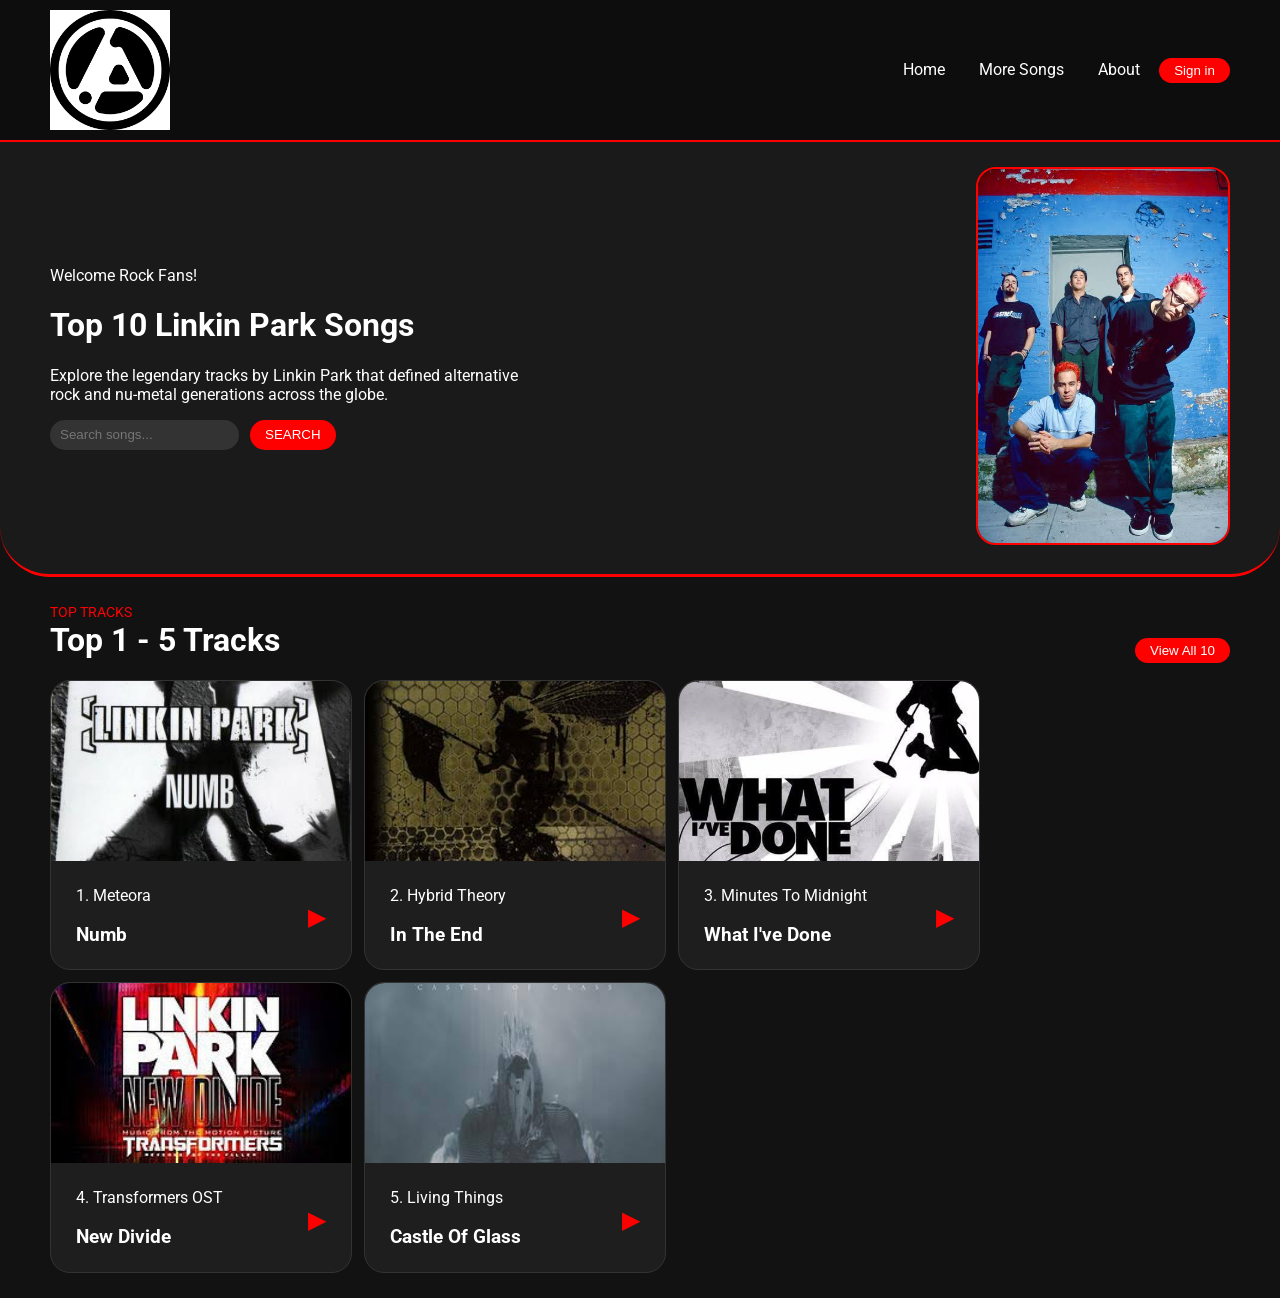
<file: index.html>
<!DOCTYPE html>
<head>
  <link rel="preconnect" href="https://fonts.googleapis.com" />
  <link rel="preconnect" href="https://fonts.gstatic.com" crossorigin />
  <link
    href="https://fonts.googleapis.com/css2?family=Roboto:wght@100;300;400;700;900&display=swap"
    rel="stylesheet"
  />
  <link rel="stylesheet" href="style.css" />
  <title>Linkin Park Vault - Home</title>
</head>
<body>
  <!-- HEADER -->
  <div class="header">
    <img class="logo" src="images/logo.png" />
    <div class="header-links">
      <a href="index.html">Home</a>
      <a href="songs.html">More Songs</a>
      <a href="about.html">About</a>
      <button class="btn">Sign in</button>
    </div>
  </div>

  <!-- Landing Page -->
  <div class="landing-page">
    <div class="landing-page-left-section">
      <span>Welcome Rock Fans!</span>
      <h1>Top 10 Linkin Park Songs</h1>
      <p>
        Explore the legendary tracks by Linkin Park that defined alternative rock and nu-metal generations across the globe.
      </p>
      <div class="landing-page-search">
        <input placeholder="Search songs..." />
        <button class="btn">SEARCH</button>
      </div>
    </div>
    <div class="landing-page-image-container">
      <img src="images/band.jpg" />
    </div>
  </div>

  <!-- Top Songs Part 1 -->
  <div class="trending-container">
    <span>Top Tracks</span>
    <div class="trending-header">
      <h1>Top 1 - 5 Tracks</h1>
      <a href="songs.html"><button class="btn">View All 10</button></a>
    </div>
    <div class="trending-cards">
      
      <!-- Card 1 -->
      <div class="card">
        <img class="thumb" src="images/numb.jpg" />
        <div class="card-info">
          <div class="card-name">
            <p>1. Meteora</p>
            <h3>Numb</h3>
          </div>
          <audio id="song-1" src="audio/numb.mp3"></audio>
          <a class="play-btn" onclick="playSong('song-1')">▶</a>
        </div>
      </div>

      <!-- Card 2 -->
      <div class="card">
        <img class="thumb" src="images/intheend.jpg" />
        <div class="card-info">
          <div class="card-name">
            <p>2. Hybrid Theory</p>
            <h3>In The End</h3>
          </div>
          <audio id="song-2" src="audio/intheend.mp3"></audio>
          <a class="play-btn" onclick="playSong('song-2')">▶</a>
        </div>
      </div>

      <!-- Card 3 -->
      <div class="card">
        <img class="thumb" src="images/whativedone.jpg" />
        <div class="card-info">
          <div class="card-name">
            <p>3. Minutes To Midnight</p>
            <h3>What I've Done</h3>
          </div>
          <audio id="song-3" src="audio/whativedone.mp3"></audio>
          <a class="play-btn" onclick="playSong('song-3')">▶</a>
        </div>
      </div>

      <!-- Card 4 -->
      <div class="card">
        <img class="thumb" src="images/newdivide.jpg" />
        <div class="card-info">
          <div class="card-name">
            <p>4. Transformers OST</p>
            <h3>New Divide</h3>
          </div>
          <audio id="song-4" src="audio/newdivide.mp3"></audio>
          <a class="play-btn" onclick="playSong('song-4')">▶</a>
        </div>
      </div>

      <!-- Card 5 -->
      <div class="card">
        <img class="thumb" src="images/castleofglass.jpg" />
        <div class="card-info">
          <div class="card-name">
            <p>5. Living Things</p>
            <h3>Castle Of Glass</h3>
          </div>
          <audio id="song-5" src="audio/castleofglass.mp3"></audio>
          <a class="play-btn" onclick="playSong('song-5')">▶</a>
        </div>
      </div>

    </div>
  </div>

  <script>
    function playSong(id) {
      var audio = document.getElementById(id);
      
      var allAudios = document.getElementsByTagName('audio');
      for (var i = 0; i < allAudios.length; i++) {
        if (allAudios[i] !== audio) {
          allAudios[i].pause();
        }
      }

      if (audio.paused) {
        audio.play().catch(function(error) {
          console.error("Audio error:", error);
          alert("Cannot find audio file: " + audio.getAttribute('src') + "\nMake sure it is inside your 'audio' folder!");
        });
      } else {
        audio.pause();
      }
    }
  </script>
</body>
</file>
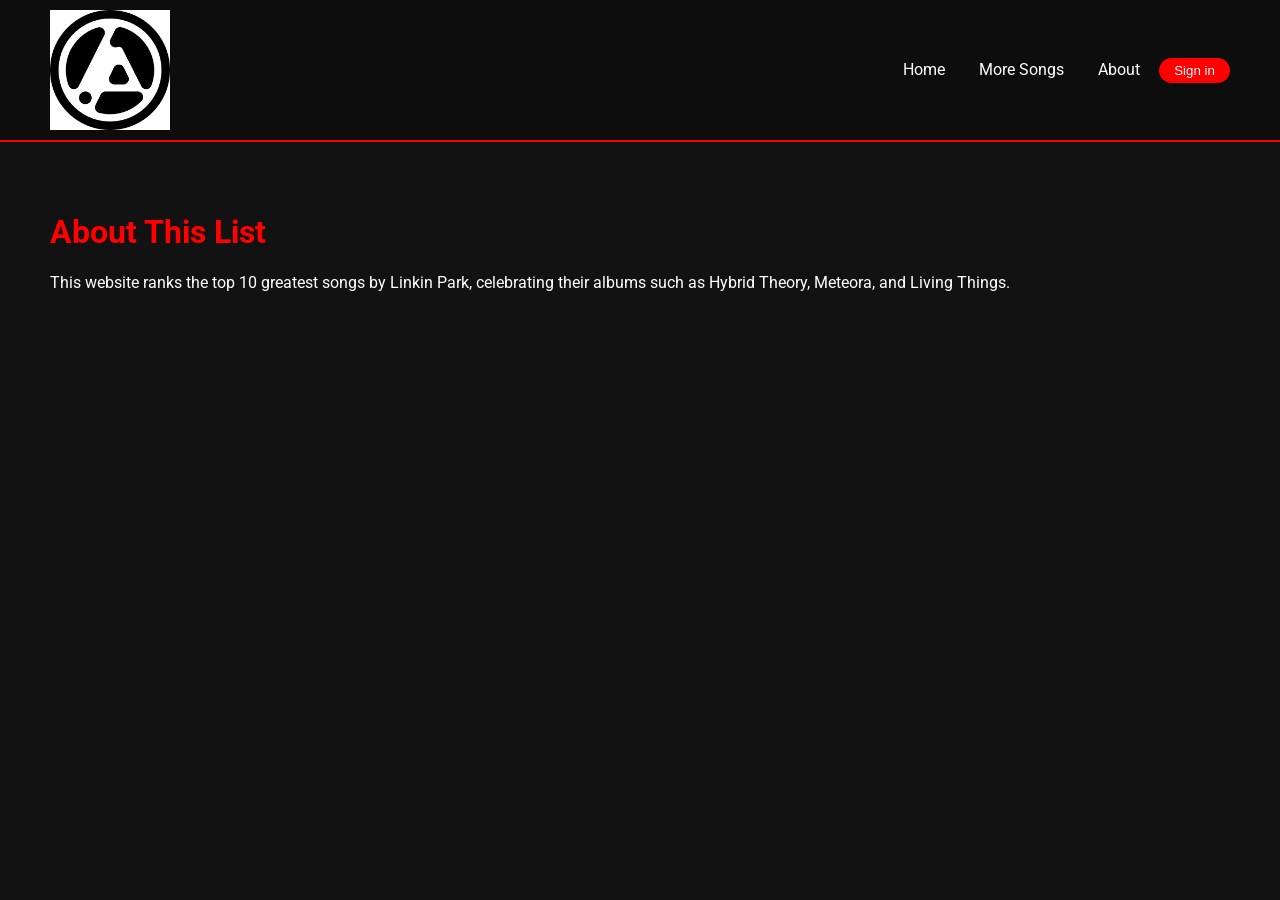
<file: about.html>
<!DOCTYPE html>
<head>
  <link rel="preconnect" href="https://fonts.googleapis.com" />
  <link rel="preconnect" href="https://fonts.gstatic.com" crossorigin />
  <link
    href="https://fonts.googleapis.com/css2?family=Roboto:wght@100;300;400;700;900&display=swap"
    rel="stylesheet"
  />
  <link rel="stylesheet" href="style.css" />
  <title>Linkin Park Vault - About</title>
</head>
<body>
  <!-- HEADER -->
  <div class="header">
    <img class="logo" src="images/logo.png" />
    <div class="header-links">
      <a href="index.html">Home</a>
      <a href="songs.html">More Songs</a>
      <a href="about.html">About</a>
      <button class="btn">Sign in</button>
    </div>
  </div>

  <div class="about-section">
    <h1>About This List</h1>
    <p>
      This website ranks the top 10 greatest songs by Linkin Park, celebrating their albums such as Hybrid Theory, Meteora, and Living Things.
    </p>
  </div>
</body>
</file>
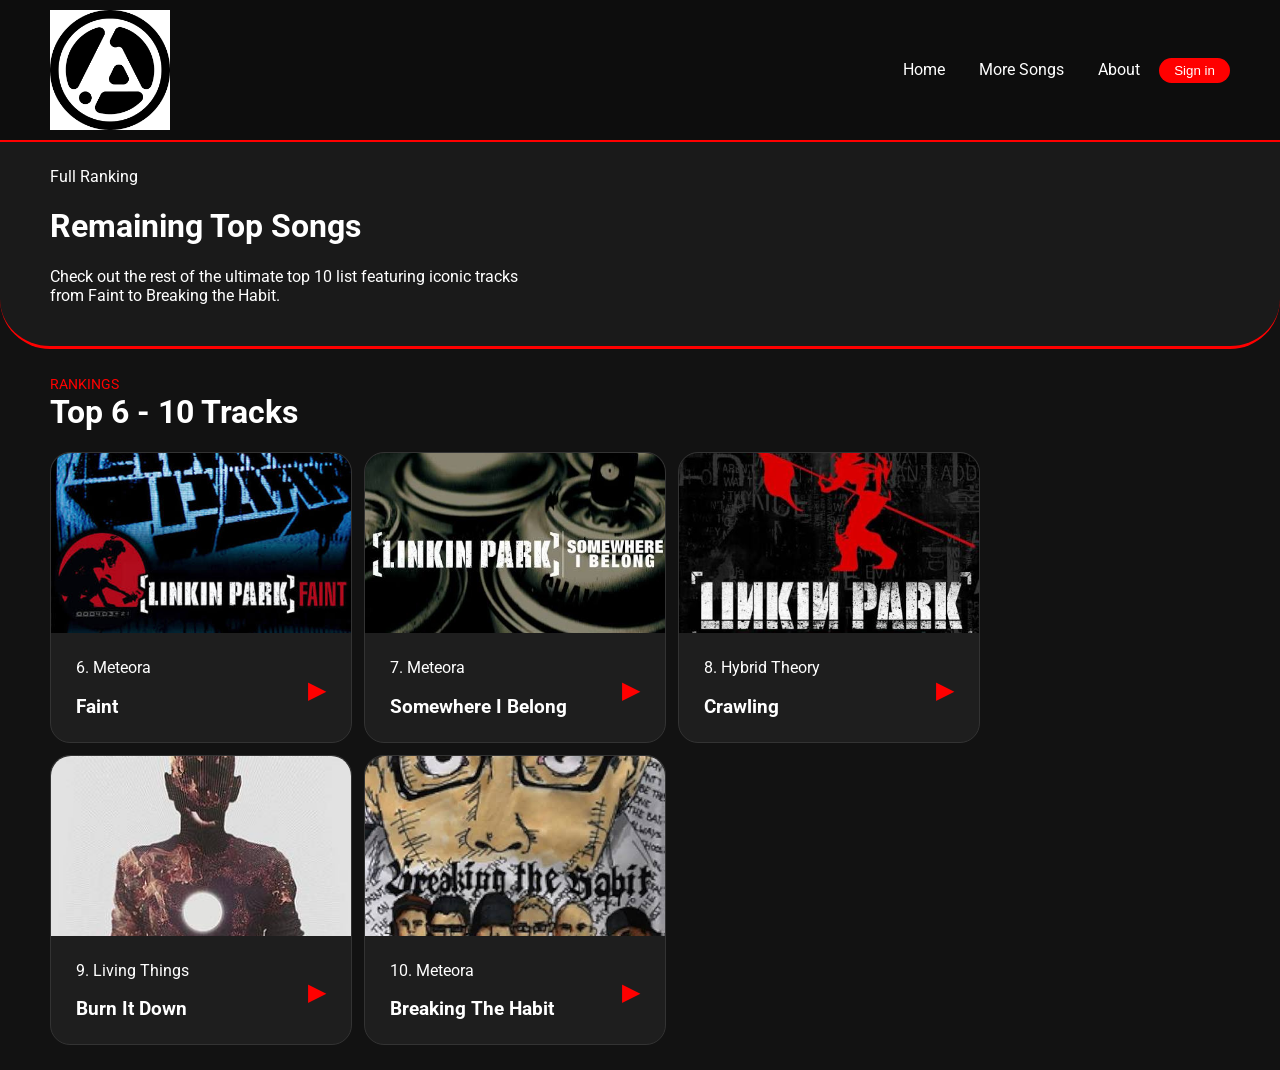
<file: songs.html>
<!DOCTYPE html>
<head>
  <link rel="preconnect" href="https://fonts.googleapis.com" />
  <link rel="preconnect" href="https://fonts.gstatic.com" crossorigin />
  <link
    href="https://fonts.googleapis.com/css2?family=Roboto:wght@100;300;400;700;900&display=swap"
    rel="stylesheet"
  />
  <link rel="stylesheet" href="style.css" />
  <title>Linkin Park Vault - More Songs</title>
</head>
<body>
  <!-- HEADER -->
  <div class="header">
    <img class="logo" src="images/logo.png" />
    <div class="header-links">
      <a href="index.html">Home</a>
      <a href="songs.html">More Songs</a>
      <a href="about.html">About</a>
      <button class="btn">Sign in</button>
    </div>
  </div>

  <!-- Header Banner -->
  <div class="landing-page">
    <div class="landing-page-left-section">
      <span>Full Ranking</span>
      <h1>Remaining Top Songs</h1>
      <p>
        Check out the rest of the ultimate top 10 list featuring iconic tracks from Faint to Breaking the Habit.
      </p>
    </div>
  </div>

  <!-- Top Songs Part 2 -->
  <div class="trending-container">
    <span>Rankings</span>
    <div class="trending-header">
      <h1>Top 6 - 10 Tracks</h1>
    </div>
    <div class="trending-cards">

      <!-- Card 6 -->
      <div class="card">
        <img class="thumb" src="images/faint.jpg" />
        <div class="card-info">
          <div class="card-name">
            <p>6. Meteora</p>
            <h3>Faint</h3>
          </div>
          <audio id="song-6" src="audio/faint.mp3"></audio>
          <a class="play-btn" onclick="playSong('song-6')">▶</a>
        </div>
      </div>

      <!-- Card 7 -->
      <div class="card">
        <img class="thumb" src="images/somewhere.jpg" />
        <div class="card-info">
          <div class="card-name">
            <p>7. Meteora</p>
            <h3>Somewhere I Belong</h3>
          </div>
          <audio id="song-7" src="audio/somewhere.mp3"></audio>
          <a class="play-btn" onclick="playSong('song-7')">▶</a>
        </div>
      </div>

      <!-- Card 8 -->
      <div class="card">
        <img class="thumb" src="images/crawling.jpg" />
        <div class="card-info">
          <div class="card-name">
            <p>8. Hybrid Theory</p>
            <h3>Crawling</h3>
          </div>
          <audio id="song-8" src="audio/crawling.mp3"></audio>
          <a class="play-btn" onclick="playSong('song-8')">▶</a>
        </div>
      </div>

      <!-- Card 9 -->
      <div class="card">
        <img class="thumb" src="images/burnitdown.jpg" />
        <div class="card-info">
          <div class="card-name">
            <p>9. Living Things</p>
            <h3>Burn It Down</h3>
          </div>
          <audio id="song-9" src="audio/burnitdown.mp3"></audio>
          <a class="play-btn" onclick="playSong('song-9')">▶</a>
        </div>
      </div>

      <!-- Card 10 -->
      <div class="card">
        <img class="thumb" src="images/breakingthehabit.jpg" />
        <div class="card-info">
          <div class="card-name">
            <p>10. Meteora</p>
            <h3>Breaking The Habit</h3>
          </div>
          <audio id="song-10" src="audio/breakingthehabit.mp3"></audio>
          <a class="play-btn" onclick="playSong('song-10')">▶</a>
        </div>
      </div>

    </div>
  </div>

  <script>
    function playSong(id) {
      var audio = document.getElementById(id);
      
      var allAudios = document.getElementsByTagName('audio');
      for (var i = 0; i < allAudios.length; i++) {
        if (allAudios[i] !== audio) {
          allAudios[i].pause();
        }
      }

      if (audio.paused) {
        audio.play().catch(function(error) {
          console.error("Audio error:", error);
          alert("Cannot find audio file: " + audio.getAttribute('src') + "\nMake sure it is inside your 'audio' folder!");
        });
      } else {
        audio.pause();
      }
    }
  </script>
</body>
</file>
<file: style.css>
body {
  margin: 0;
  font-family: "Roboto", sans-serif;
  background-color: #121212;
  color: #ffffff;
}

.header {
  background-color: #0d0d0d;
  display: flex;
  justify-content: space-between;
  align-items: center;
  padding: 10px 50px;
  border-bottom: 2px solid #ff0000;
}

.logo {
  width: 120px;
}

.btn {
  background-color: #ff0000;
  border-radius: 15px;
  padding: 5px 15px;
  color: #ffffff;
  border: none;
  cursor: pointer;
}

.btn:hover {
  background-color: #cc0000;
}

.header-links a {
  color: white;
  padding: 5px 15px;
  text-decoration: none;
  border-radius: 15px;
}

.header-links a:hover {
  background-color: #ff0000;
}

.landing-page {
  background-color: #1a1a1a;
  display: flex;
  justify-content: space-between;
  align-items: center;
  padding: 25px 50px;
  color: #ffffff;
  border-radius: 0 0 50px 50px;
  border-bottom: 3px solid #ff0000;
}

.landing-page-left-section {
  width: 500px;
}

.landing-page-search {
  position: relative;
}

.landing-page-search input {
  border-radius: 50px;
  border: none;
  outline: none;
  height: 30px;
  padding: 0 10px;
  background-color: #333333;
  color: #ffffff;
}

.landing-page-search button {
  position: absolute;
  left: 200px;
  height: 30px;
}

.landing-page-image-container img {
  border-radius: 20px;
  width: 250px;
  border: 2px solid #ff0000;
}

.trending-container {
  padding: 25px 50px;
}

.trending-container span {
  color: #ff0000;
  text-transform: uppercase;
  font-size: 14px;
}

.trending-header {
  display: flex;
  justify-content: space-between;
  align-items: center;
}

.trending-header h1 {
  margin-top: 0;
}

.trending-cards {
  display: flex;
  gap: 12px;
  flex-wrap: wrap;
}

.card {
  width: 300px;
  background-color: #1e1e1e;
  border-radius: 20px;
  border: 1px solid #333333;
}

.card .thumb {
  border-radius: 20px 20px 0 0;
  width: 100%;
  height: 180px;
  object-fit: cover;
}

.card-info {
  display: flex;
  justify-content: space-between;
  align-items: center;
  padding: 5px 25px;
}

.play-btn {
  color: #ff0000;
  font-size: 24px;
  cursor: pointer;
  text-decoration: none;
  user-select: none;
}

.play-btn:hover {
  color: #ffffff;
}

.about-section {
  padding: 50px;
}

.about-section h1 {
  color: #ff0000;
}
</file>
